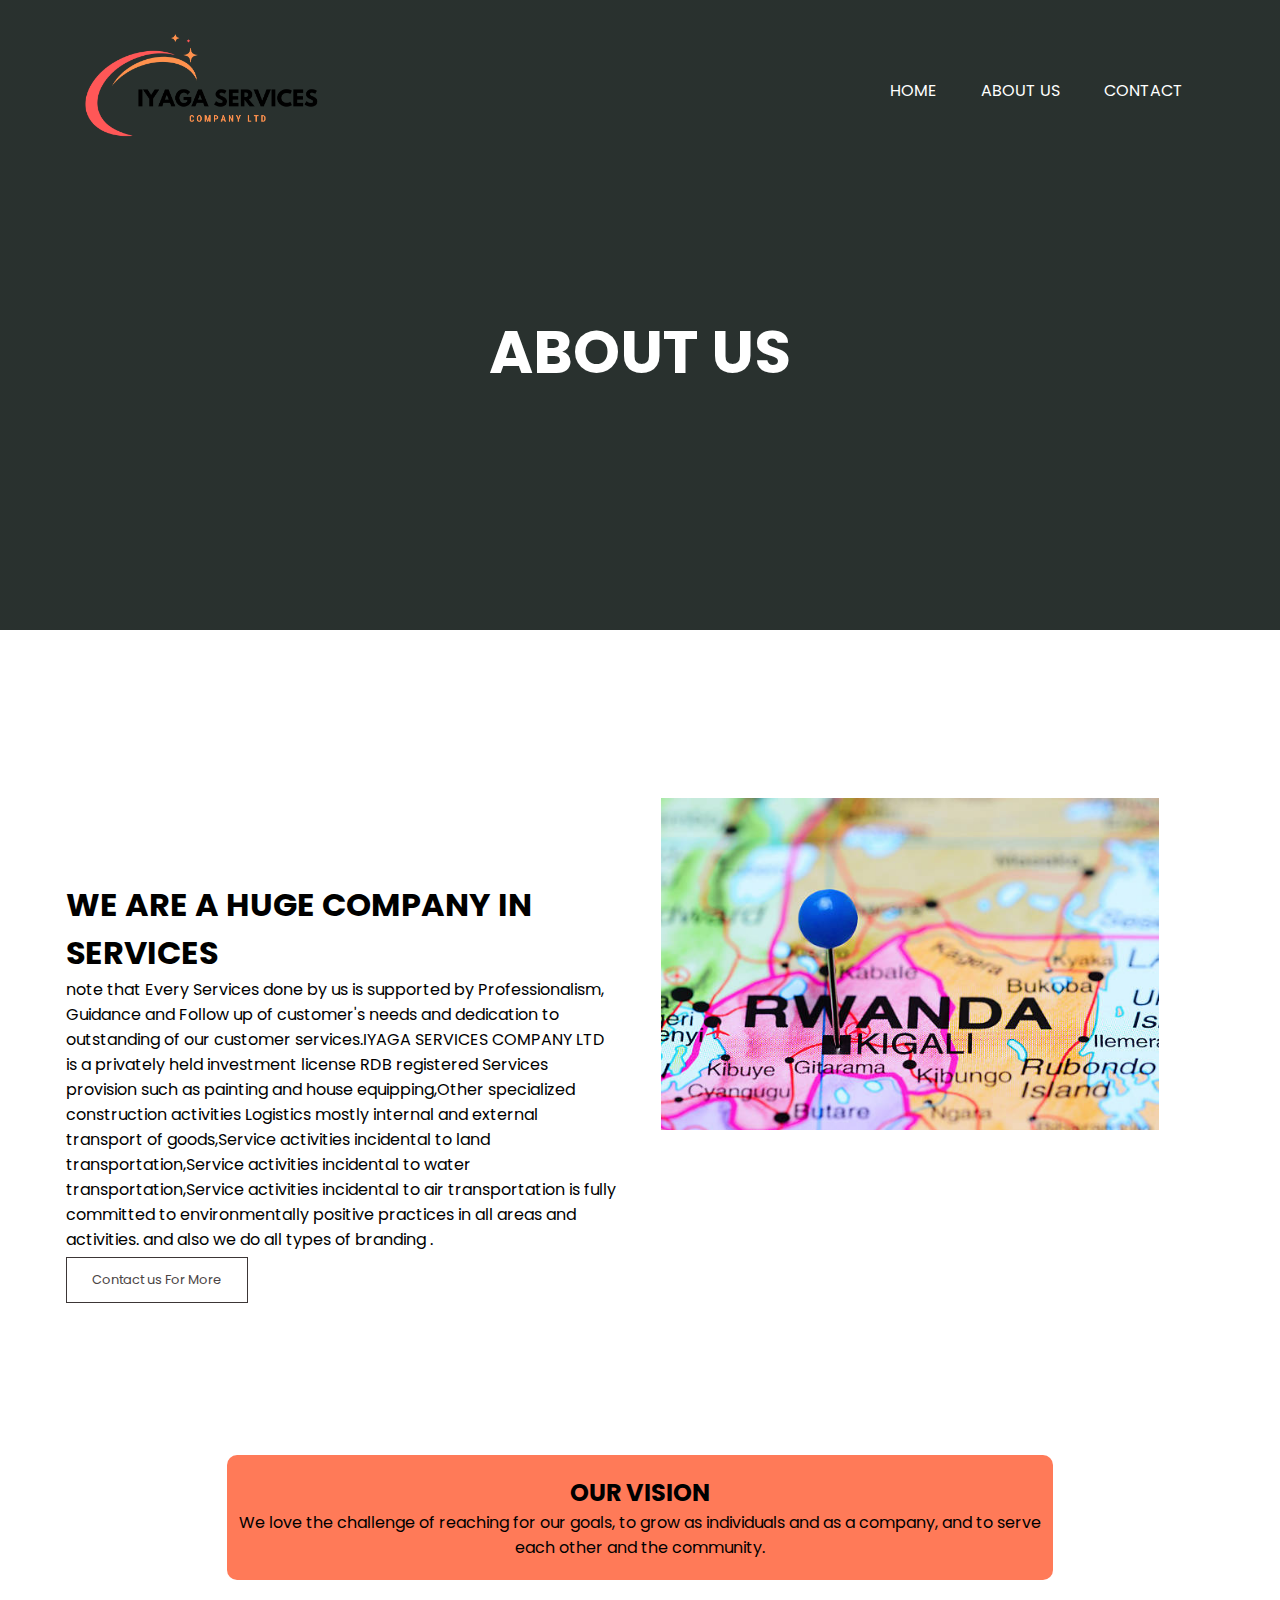
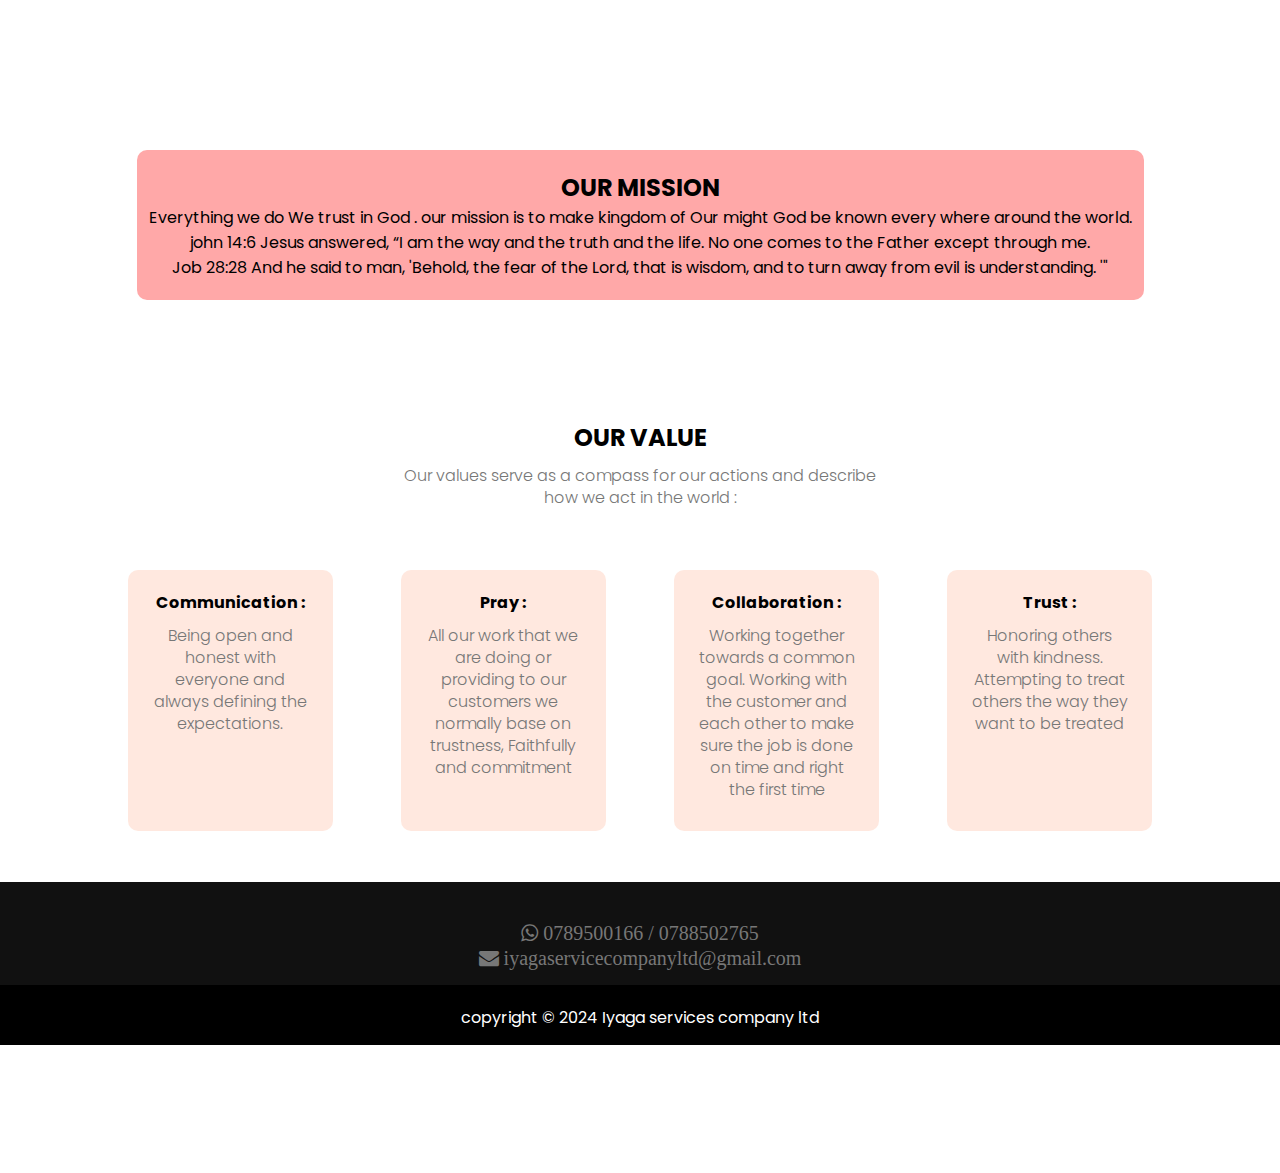
<file: about us.html>
<!DOCTYPE html>
<html>
<head>
	<meta charset="utf-8">
	<meta name="viewport" content="width=device-width, initial-scale=1.0">
	<title>iyaga services co.ltd</title>
	<link rel="stylesheet" href="https://cdnjs.cloudflare.com/ajax/libs/font-awesome/5.15.1/css/all.min.css" integrity="sha512-+4zCK9k+qNFUR5X+cKL9EIR+ZOhtIloNl9GIKS57V1MyNsYpYcUrUeQc9vNfzsWfV28IaLL3i96P9sdNyeRssA==" crossorigin="anonymous" referrerpolicy="no-referrer" />

	<link rel="stylesheet"  href="style.css">
	<link href="https://fonts.googleapis.com/css2?family=Poppins:wght@100;200;300;400;600;700;800&display=swap" rel="stylesheet">
	<link rel="stylesheet" href="https://stackpath.bootstrapcdn.com/font-awesome/4.7.0/css/font-awesome.min.css">

</head>
<body>
    <section class="sub-header">
	<nav>
		<a href="Index.html"><img src="images/logo.png"></a>	
		<div class="nav-links" id="navlinks">
			<i class="fa fa-times" onclick="hidemenu()"></i>
			<ul>
				<li class="active"><a href="Index.html">HOME</a></li>
				</li>
				<li><a href="about us.html">ABOUT US</a></li>
				<li><a href="Contact.html">CONTACT</a></li>
			</ul>
		</div>
		<i class="fa fa-bars" onclick="showmenu()"></i>
		</nav>
		<div class="text-box">
		<h2>ABOUT US
		</h2>
	</div></section>

<!---------about us content------------>
<section class="about-us">
<div class="row">
<div class="about-col">
<h1>WE ARE A HUGE COMPANY IN SERVICES </h1>
<p>note that Every Services done by us is supported by Professionalism, Guidance and Follow up of customer's needs and dedication to outstanding of our customer services.IYAGA SERVICES COMPANY LTD is a privately held investment license RDB registered Services provision such as painting and house equipping,Other specialized construction activities  Logistics mostly internal and external transport of goods,Service activities incidental to land transportation,Service activities incidental to water transportation,Service activities incidental to air transportation is fully committed to environmentally positive practices in all areas and activities. and also we do all types of branding .</p>
<a href="Contact.html"  class="examine-btn red-btn">Contact us For More</a>	
</div>	
<div class="about-col">
<img src="images/map.jpg" alt="">
</div>

</div>	

</section>

	<!--------------------------our vision------------------>
	
	<section class="our-mission">
		<div class="rowm">
		<div class="our-vision-colm">	
		<h2>OUR VISION</h2>
		<P>We love the challenge of reaching for our goals, to grow as individuals and as a company, and to serve <br>each other and the community.
		</P>
		</div></div>
		<section>

	<!--------------------------our mission------------------>
	
<section class="our-mission">
	<div class="rowm">
	<div class="our-mission-colm">	
	<h2>OUR MISSION</h2>
	<P>Everything we do We trust in God . our mission is to make kingdom of Our might God be known every where around the world.<br> john 14:6 Jesus answered, “I am the way and the truth and the life. No one comes to the Father except through me.<br>
	Job 28:28 And he said to man, 'Behold, the fear of the Lord, that is wisdom, and to turn away from evil is understanding. '"	
	</P>
	</div></div>
	<section>
	<!------------- our value ---------------->

<section class="services">
	<h2>OUR VALUE<br></h2>
	<p>Our values serve as a compass for our actions and describe<br> how we act in the world :</p>
	<div class="rowb">
     <div class="services-colb">
		<h4>Communication :</h4>
		<p>Being open and honest with everyone and always defining the expectations.</p>
	 </div>
	 <div class="services-colb">
		<h4>Pray :</h4>
		<p>All our  work that we are doing or providing to our customers we normally base on trustness, Faithfully and commitment </p>
	</div>
	<div class="services-colb">
		<h4>Collaboration :</h4>
		<p>Working together towards a common goal. Working with the customer and each other to make sure the job is done on time and right the first time</p>
	</div>
	<div class="services-colb">
		<h4>Trust :</h4>
		<p>Honoring others with kindness. Attempting to treat others the way they want to be treated</p>
		</div>
	</div>	
	</section>
	

<!------------- footer ---------------->
<footer>
<ul class="social">
<li><i class="fa fa-whatsapp"> 0789500166 / 0788502765</i></li>
<li><i class="fa fa-envelope"> iyagaservicecompanyltd@gmail.com</i></li>	
</ul>
</div>
<div class="footer-bottom">
<p>copyright &copy; 2024 Iyaga services company ltd </p>	
</div>
</footer>
	<!------------- java script for toggle ---------------->

    <script>
	var navlinks = document.getElementById("navlinks")
	function showmenu(){
		navlinks.style.right="0";
	}
	function hidemenu(){
		navlinks.style.right="-200px";
	}
	 </script>

</body>
</html>
</file>
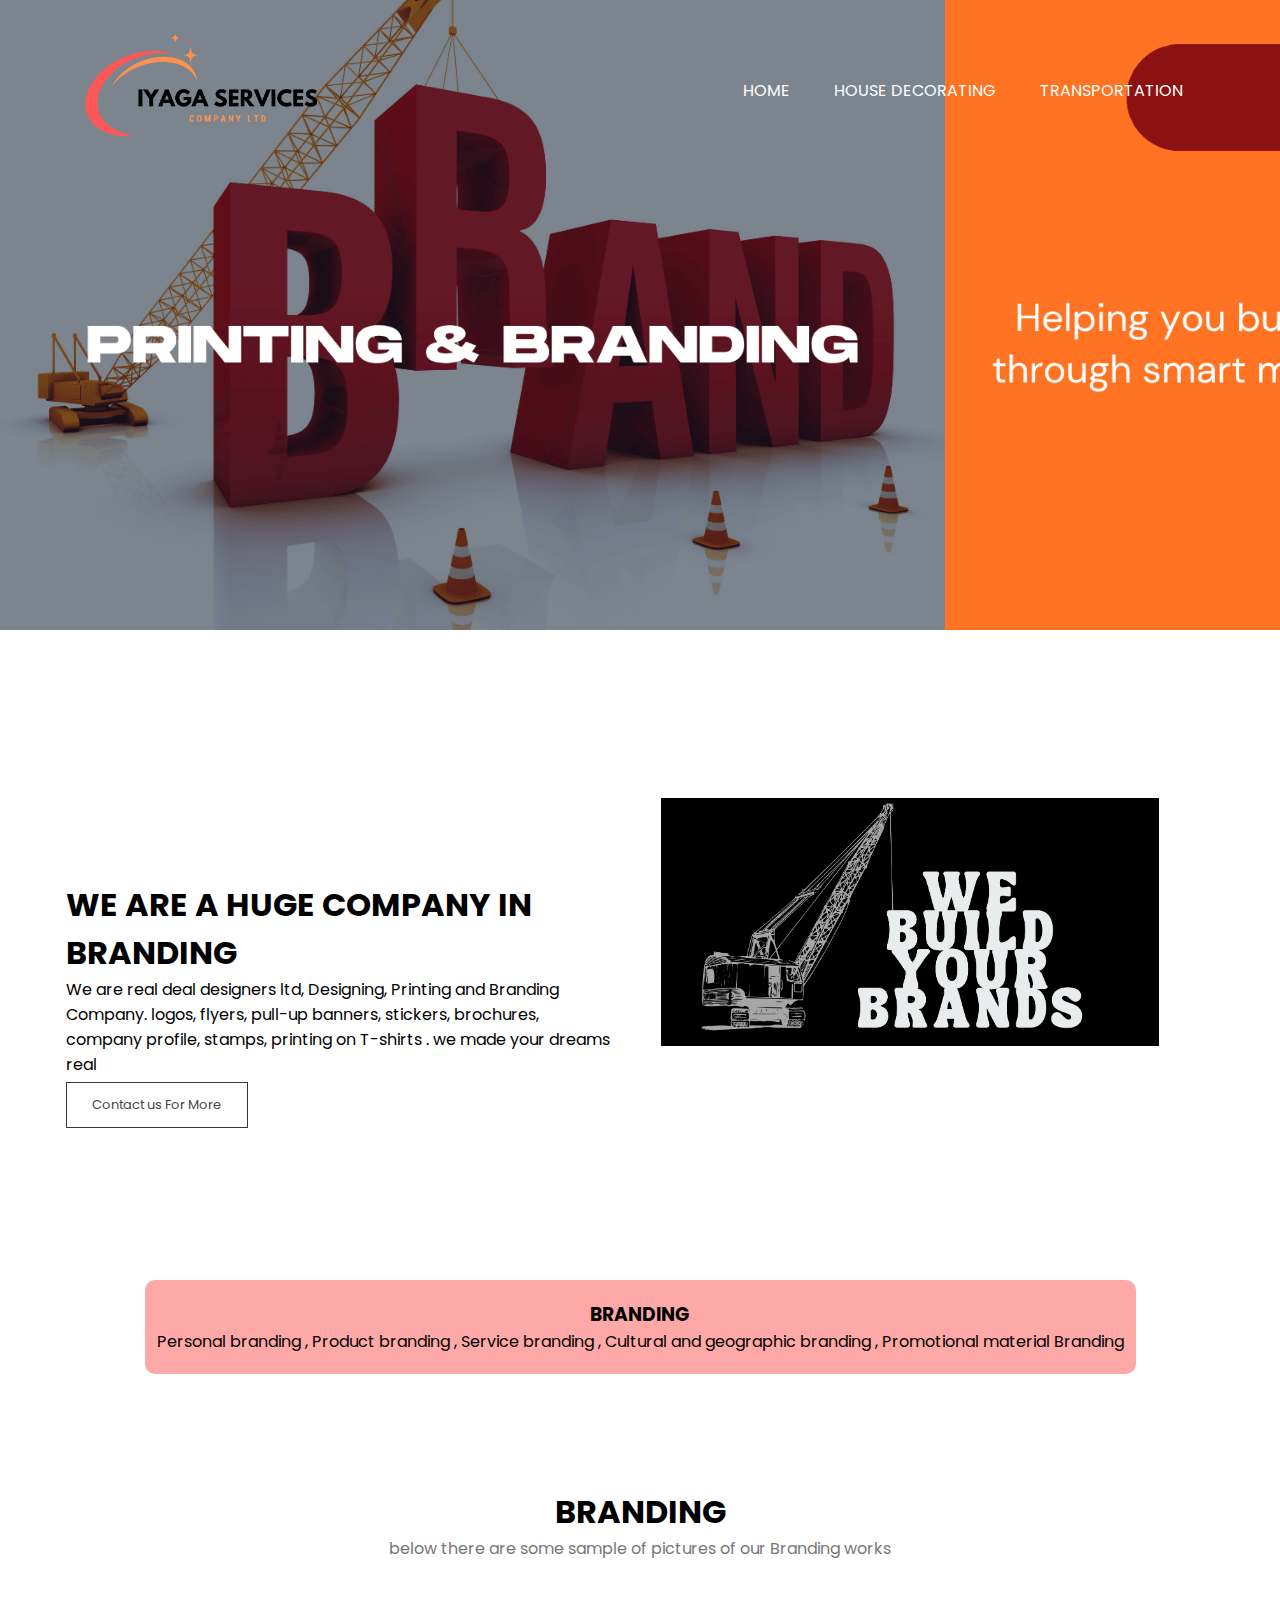
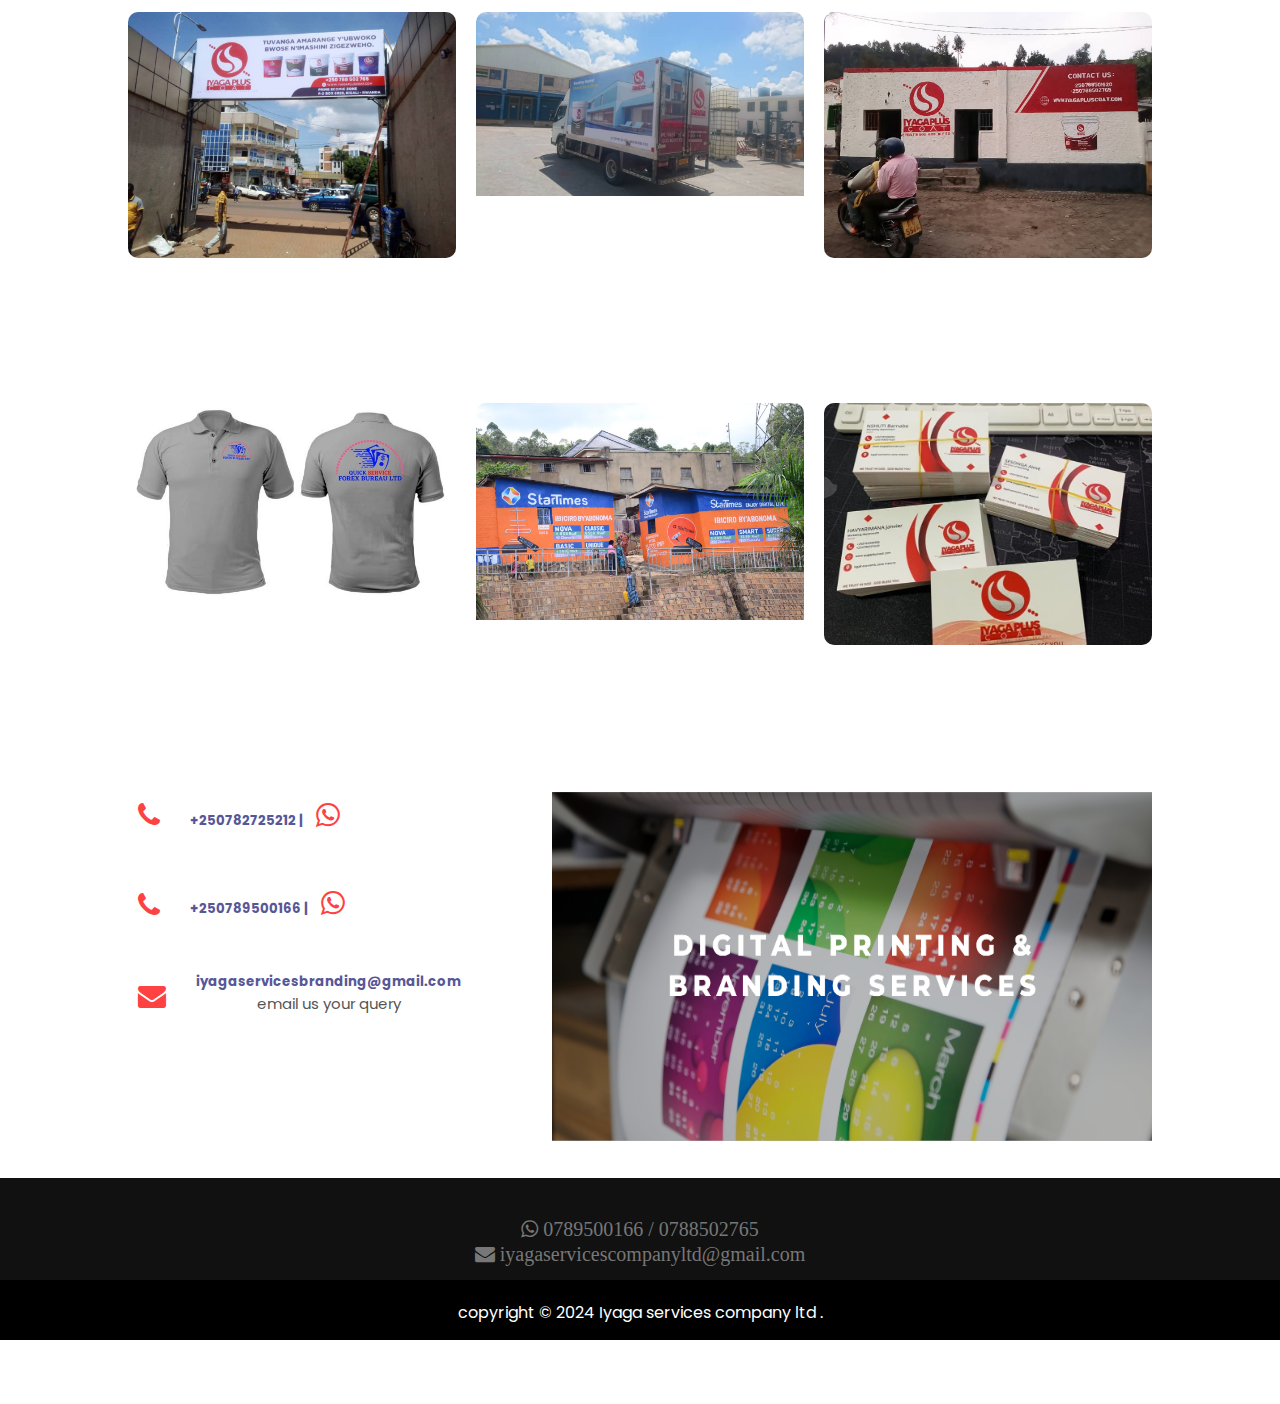
<file: branding.html>
<!DOCTYPE html>
<html>
<head>
	<meta charset="utf-8">
	<meta name="viewport" content="width=device-width, initial-scale=1.0">
	<title>iyaga services co.ltd</title>
	<link rel="stylesheet"  href="style.css">
	<link href="https://fonts.googleapis.com/css2?family=Poppins:wght@100;200;300;400;600;700;800&display=swap" rel="stylesheet">
	<link rel="stylesheet" href="https://stackpath.bootstrapcdn.com/font-awesome/4.7.0/css/font-awesome.min.css">
</head>
<body>
    <section class="sub-headerB">
	<nav>
		<a href="Index.html"><img src="images/logo.png"></a>	
		<div class="nav-links" id="navlinks">
		<i class="fa fa-times" onclick="hidemenu()"></i>
			<ul>
				<li><a href="Index.html">HOME</a></li>
					</li>
					<li><a href="house painting.html">HOUSE DECORATING</a></li>
					<li><a href="transportation.html">TRANSPORTATION</a></li>	
				</ul>
			</div>
			<i class="fa fa-bars" onclick="showmenu()"></i>
			</nav>
	<div class="text-box">
    <h2></h2>
</div></section>

<!---------about us content------------>
<section class="about-us">
<div class="row">
<div class="about-col">
<h1>WE ARE  A HUGE COMPANY IN BRANDING </h1>
<p>We are real deal designers ltd, Designing, Printing and Branding Company. logos, flyers, pull-up banners, stickers, brochures, company profile, stamps, printing on T-shirts . we made your dreams real </p>
<a href="Contact.html"  class="examine-btn red-btn">Contact us For More</a>	
</div>	
<div class="about-col">
<img src="images/WE BUILD.png">
</div>

</div>	

</section>

	<!--------------------------our mission------------------>
	
<section class="our-mission">
	<div class="rowm">
	<div class="our-mission-colm">	
		<h3>BRANDING</h3>
		<p>Personal branding , Product branding , Service branding , Cultural and geographic branding , Promotional material Branding	
		</p>
	</div></div>
	<section>
	<!------------- our value ---------------->

	<section class="examples">
		<h1>BRANDING</h1>
		<p>below there are some sample of pictures of our Branding works</p>	
		<div class="row">
		<div class="examples-col">
		<img src="images/branding2.jpg">
		<div class="layer">
		<h3>POSTERS,STICKERS,BANNERS...</h3>	
		</div>
		</div>
		<div class="examples-col">
		<img src="images/branding3.jpg">
		<div class="layer">
		<h3>VEHICLES BRANDING</h3>	
		</div>
		</div>
		<div class="examples-col">
		<img src="images/branding4.jpg">
		<div class="layer">
		<h3>SIGMA WALL BRANDING</h3>	
		</div>
		</div>
		</div>
		</section>
		<section class="examples">	
			<div class="row">
			<div class="examples-col">
			<img src="images/greyt.jpg">
			<div class="layer">
			<h3>CLOTHES BRANDING</h3>	
			</div>
			</div>
			<div class="examples-col">
			<img src="images/startime.jpg">
			<div class="layer">
			<h3>WALL BRANDING</h3>	
			</div>
			</div>
			<div class="examples-col">
			<img src="images/BCARD.jpg">
			<div class="layer">
			<h3>PROMOTIONAL MATERIALS</h3>	
			</div>
			</div>	
		</div>
		 </div>
		</section>
			<section class="contact-us">
				<div class="row">
					<div class="contact-col">
						<div>
						<i class="fa fa-phone"></i>
						<span>
						<h5>+250782725212 | <span><i class="fa fa-whatsapp"></i></span></h5>
					</span>
					</div>
					<div>
						<i class="fa fa-phone"></i>
						<span>
							<h5>+250789500166 | <span><i class="fa fa-whatsapp"></i></span></h5>
							<p></p>
						</span>
					 </div>
					 <div>
						<i class="fa fa-envelope"></i>
						<span>
							<h5>iyagaservicesbranding@gmail.com</h5>
							<p>email us your query</p>
						</span>
					 </div>
					 </div>
				<div class="contact-col">
					<img src="images/BRANDING.png" alt="">	
					</div>
				</div>
				</section>			

<!------------- footer ---------------->

<footer>
	<ul class="social">
	<li><i class="fa fa-whatsapp"> 0789500166 / 0788502765</i></li>
	<li><i class="fa fa-envelope"> iyagaservicescompanyltd@gmail.com</i></li>	
	</ul>
	</div>
	<div class="footer-bottom">
	<p>copyright &copy; 2024 Iyaga services company ltd .	
	</div>
	</footer>
	<!------------- java script for toggle ---------------->

    <script>
	var navlinks = document.getElementById("navlinks")
	function showmenu(){
		navlinks.style.right="0";
	}
	function hidemenu(){
		navlinks.style.right="-200px";
	}
	 </script>

</body>
</html>
</file>
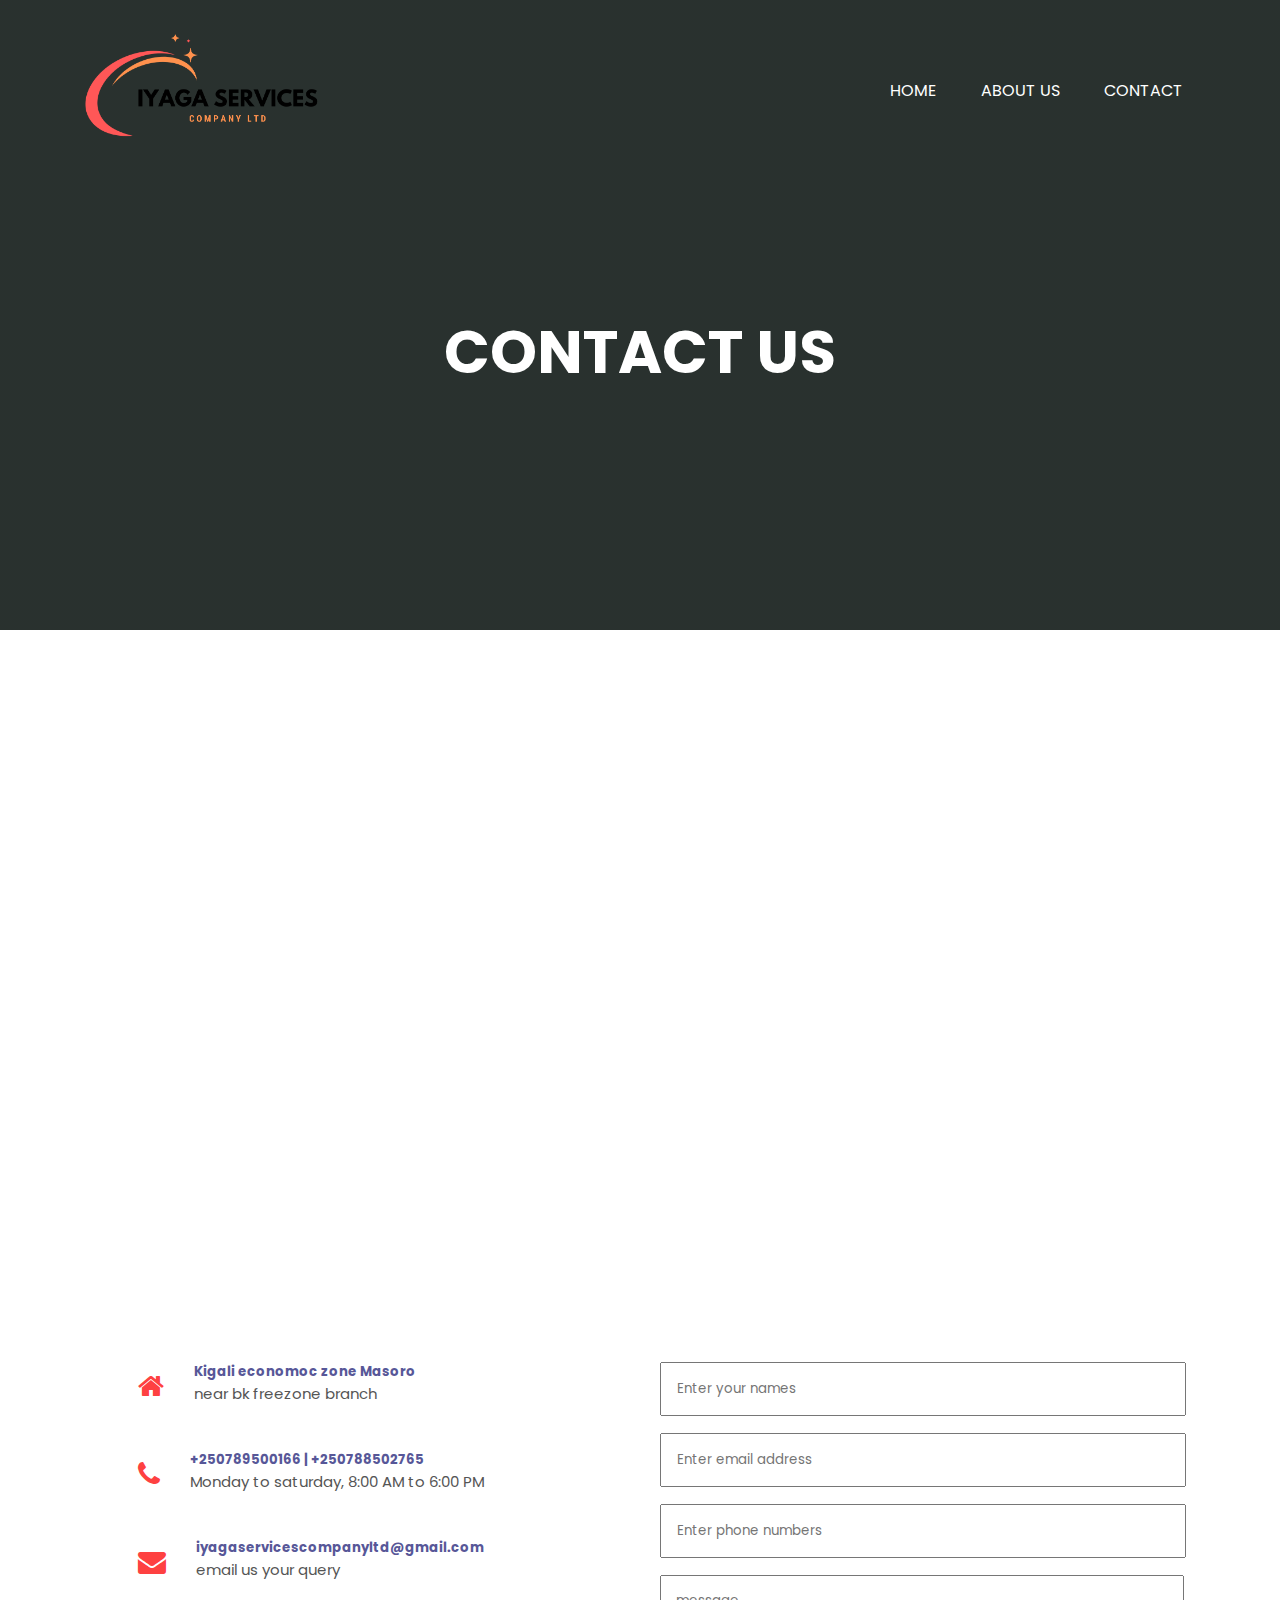
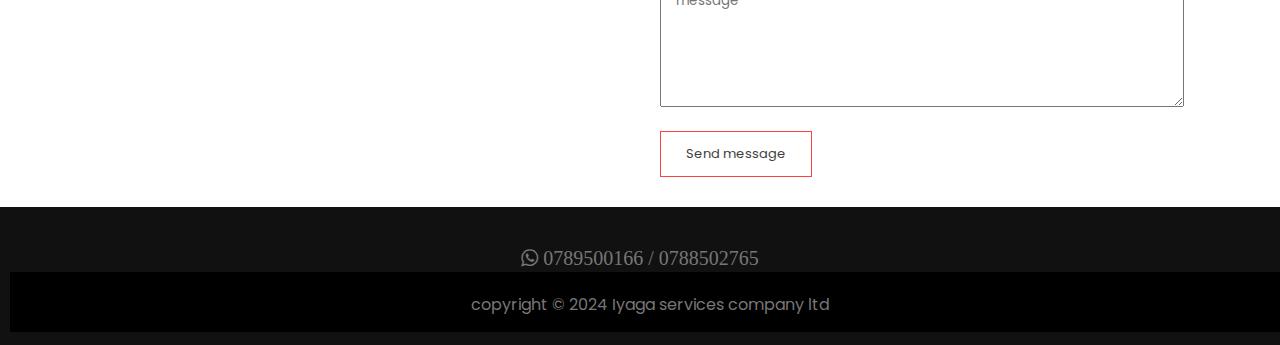
<file: Contact.html>
<!DOCTYPE html>
<html>
<head>
	<meta charset="utf-8">
	<meta name="viewport" content="width=device-width, initial-scale=1.0">
	<title>iyaga services co.ltd</title>
	<link rel="stylesheet" href="https://cdnjs.cloudflare.com/ajax/libs/font-awesome/5.15.1/css/all.min.css" integrity="sha512-+4zCK9k+qNFUR5X+cKL9EIR+ZOhtIloNl9GIKS57V1MyNsYpYcUrUeQc9vNfzsWfV28IaLL3i96P9sdNyeRssA==" crossorigin="anonymous" referrerpolicy="no-referrer" />

	<link rel="stylesheet"  href="style.css">
	<link href="https://fonts.googleapis.com/css2?family=Poppins:wght@100;200;300;400;600;700;800&display=swap" rel="stylesheet">
	<link rel="stylesheet" href="https://stackpath.bootstrapcdn.com/font-awesome/4.7.0/css/font-awesome.min.css"></head>

</head>
<body>
    <section class="sub-header">
		<nav>
			<a href="index.html"><img src="images/logo.png"></a>	
			<div class="nav-links" id="navlinks">
				<i class="fa fa-times" onclick="hidemenu()"></i>
				<ul>
					<li><a href="index.html">HOME</a></li>
					</li>
					<li><a href="about us.html">ABOUT US</a></li>
					<li class="active"><a href="Contact.html">CONTACT</a></li>
				</ul>
			</div>
			<i class="fa fa-bars" onclick="showmenu()"></i>
		</nav>
		<div class="text-box">
		<h2>CONTACT US </h2>
	</div></section>
    <section class="location">
		<iframe src="https://www.google.com/maps/embed?pb=!1m18!1m12!1m3!1d3987.5049993451585!2d30.15695897496711!3d-1.9511919980311154!2m3!1f0!2f0!3f0!3m2!1i1024!2i768!4f13.1!3m3!1m2!1s0x80b09c0223ab09b1%3A0x524b9bd41dad6cdb!2sIyaga%20services%20company%20ltd!5e0!3m2!1sen!2srw!4v1718779221813!5m2!1sen!2srw" width="600" height="450" style="border:0;" allowfullscreen="" loading="lazy" referrerpolicy="no-referrer-when-downgrade"></iframe>
	</section>
	<section class="contact-us">
     <div class="row">
		<div class="contact-col">
		<div>
		<i class="fa fa-home"></i>
		<span>
			<h5>Kigali economoc zone Masoro</h5>
			<p>near bk freezone branch</p>
		</span>
	 </div>
	 <div>
		<i class="fa fa-phone"></i>
		<span>
			<h5>+250789500166 | +250788502765</h5>
			<p>Monday to saturday, 8:00 AM to 6:00 PM</p>
		</span>
	 </div>
	 <div>
		<i class="fa fa-envelope"></i>
		<span>
			<h5>iyagaservicescompanyltd@gmail.com</h5>
			<p>email us your query</p>
		</span>
	 </div>
     </div>
	 <div class="contact-col">
	 <form action="Form.php" method="post">
		<input type="text"  name="name" placeholder="Enter your names" required>
		<input type="text"  name="email" placeholder="Enter email address" required>
		<input type="text"  name="phone" placeholder="Enter phone numbers" required>
		<textarea rows="5"  name="message" placeholder="message" required></textarea>
		<button type="submit" class="submit-btn">Send message</button>
	 </form>	
	 </div>
	 </div>
	</section>
<!------------- footer ---------------->
<footer>
<ul class="social">
<li><i class="fa fa-whatsapp"> 0789500166 / 0788502765</i></li>
<div class="footer-bottom">
<p>copyright &copy; 2024 Iyaga services company ltd </p>	
</div>
</footer>
	<!------------- java script for toggle ---------------->

    <script>
	var navlinks = document.getElementById("navlinks")
	function showmenu(){
		navlinks.style.right="0";
	}
	function hidemenu(){
		navlinks.style.right="-200px";
	}
	 </script>

</body>
</html>
</file>
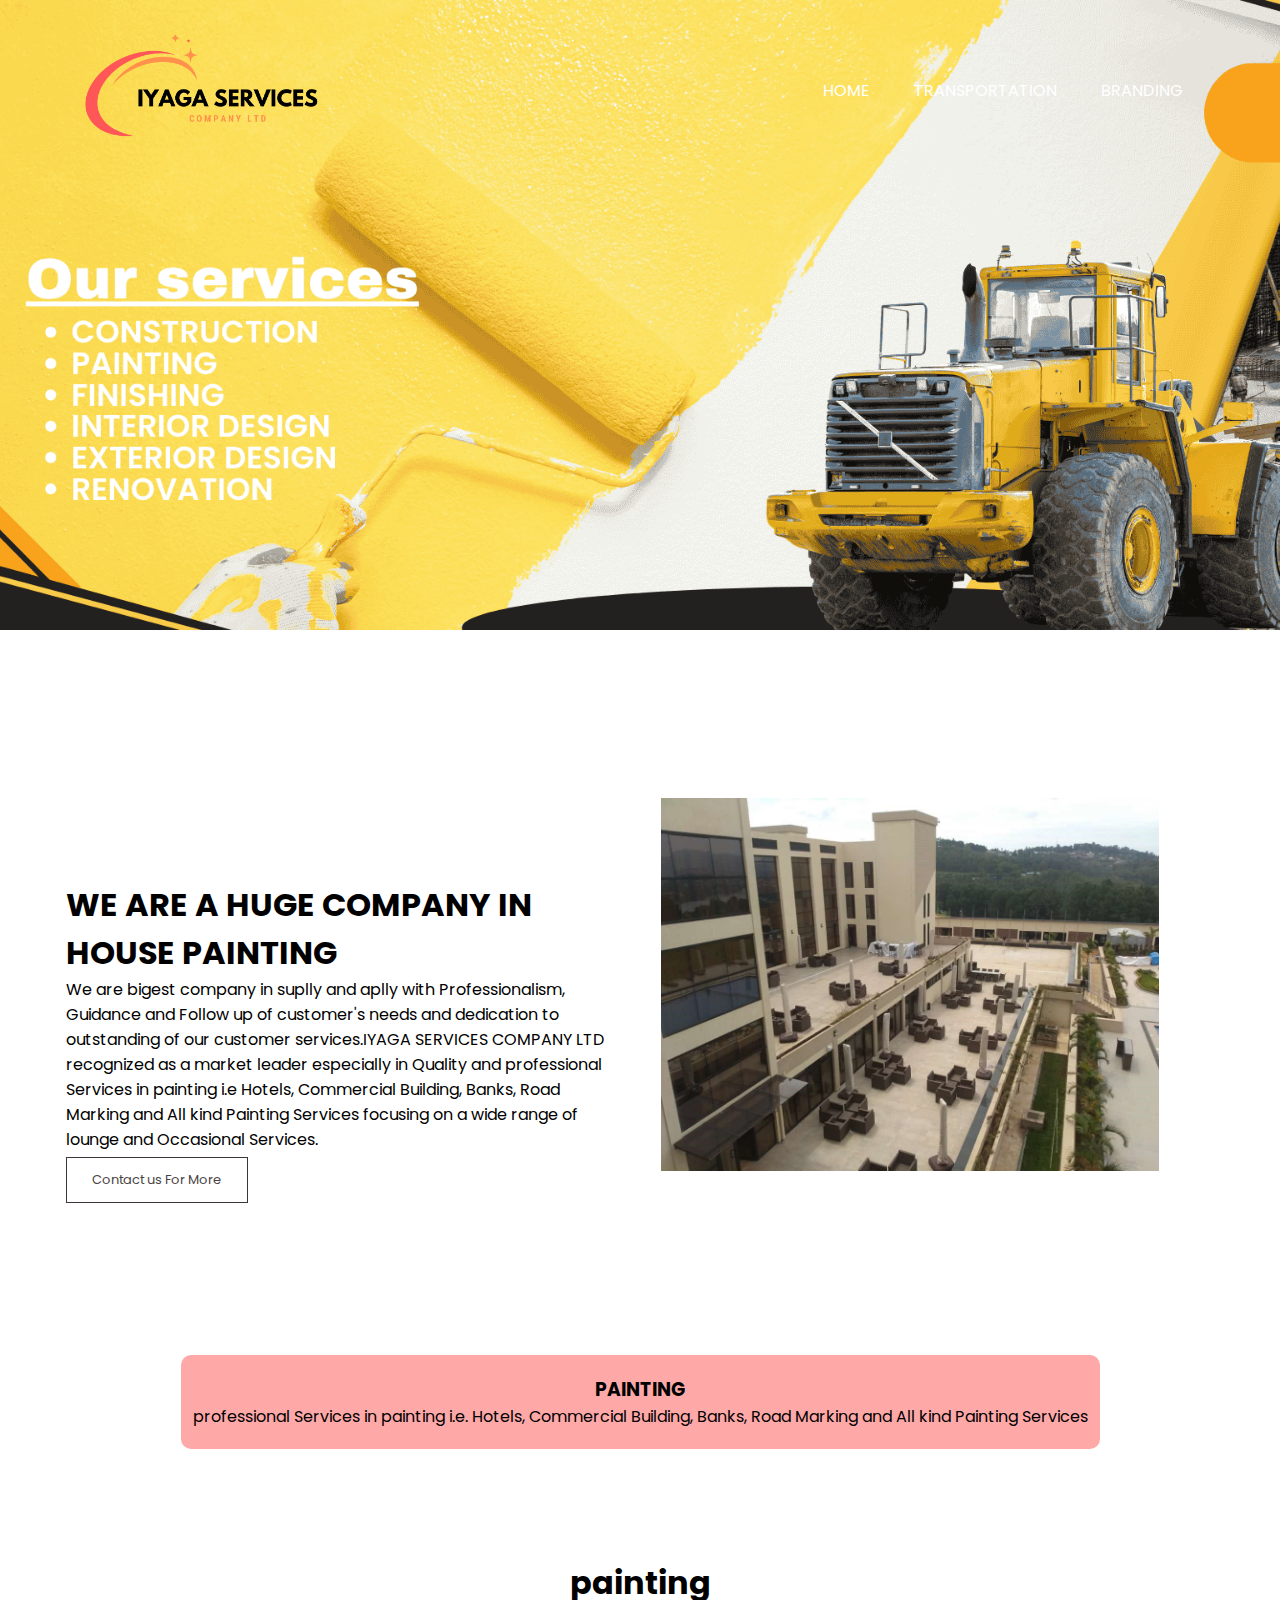
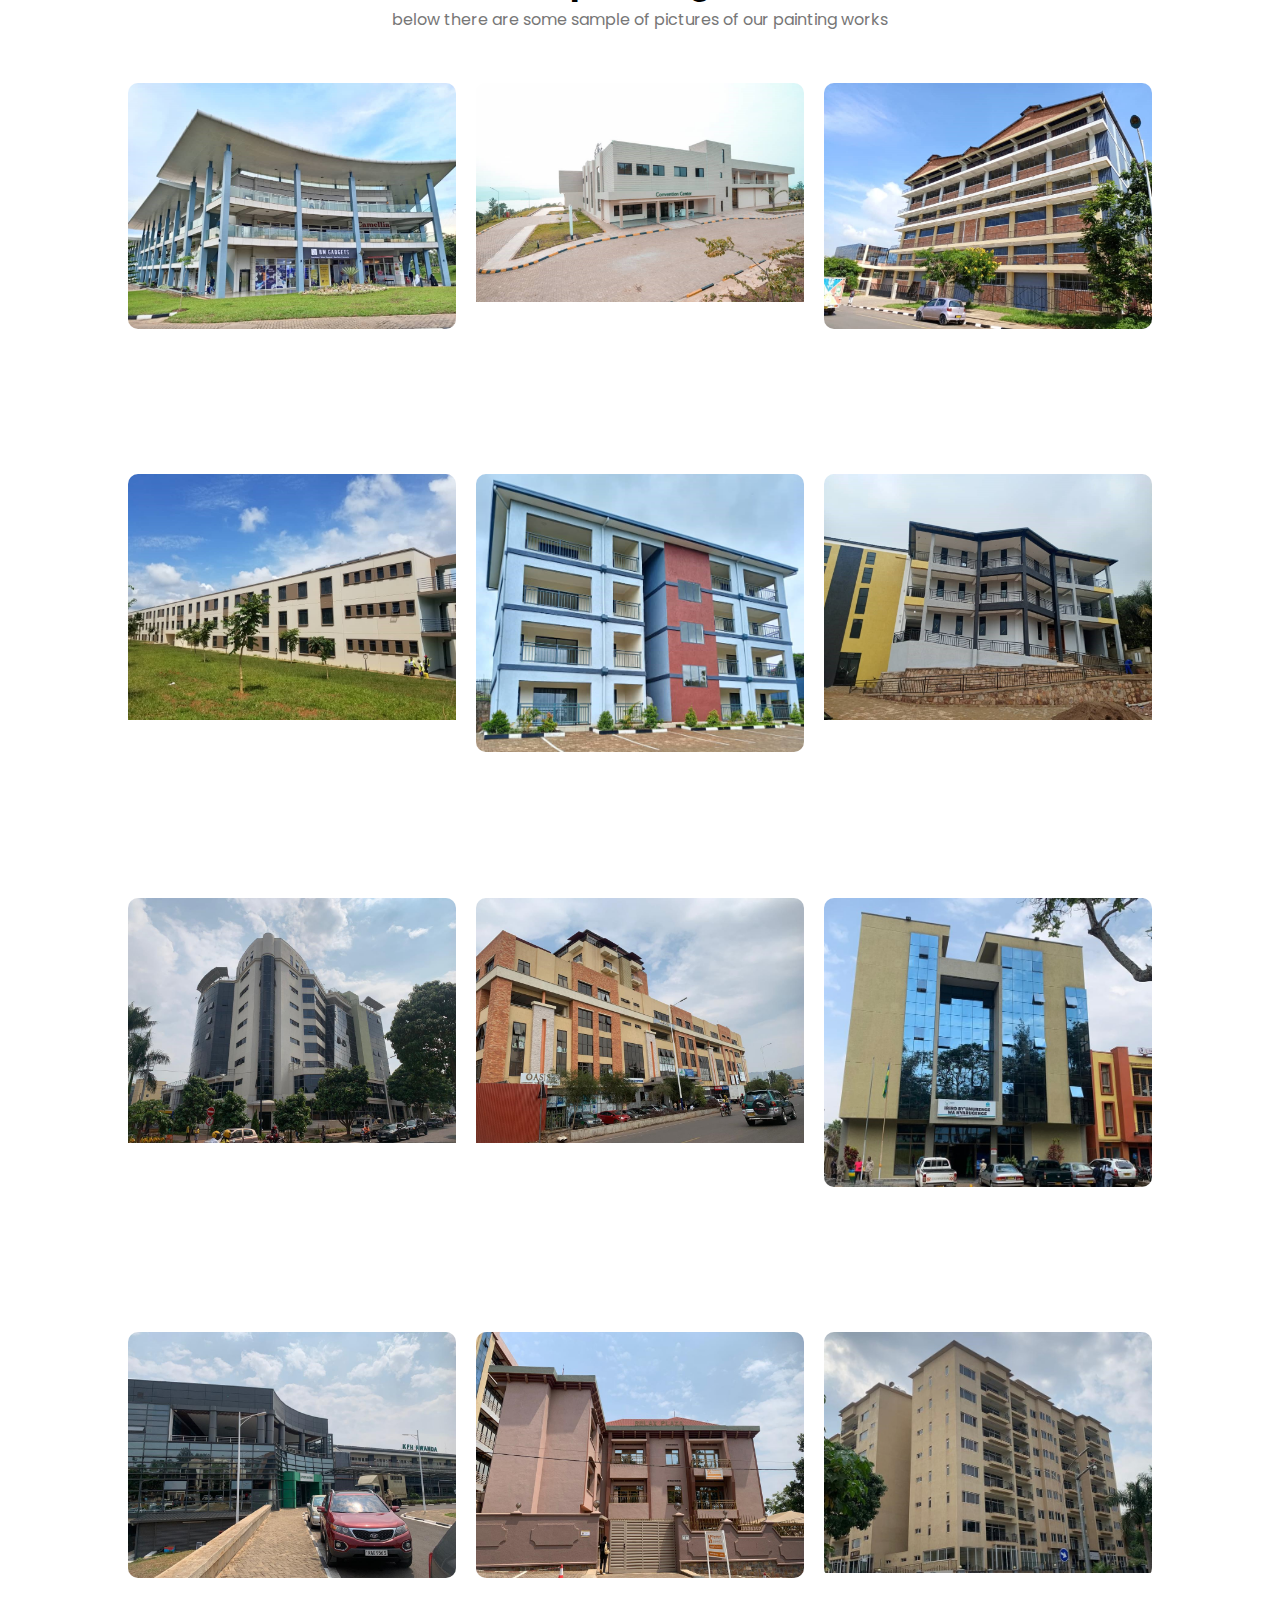
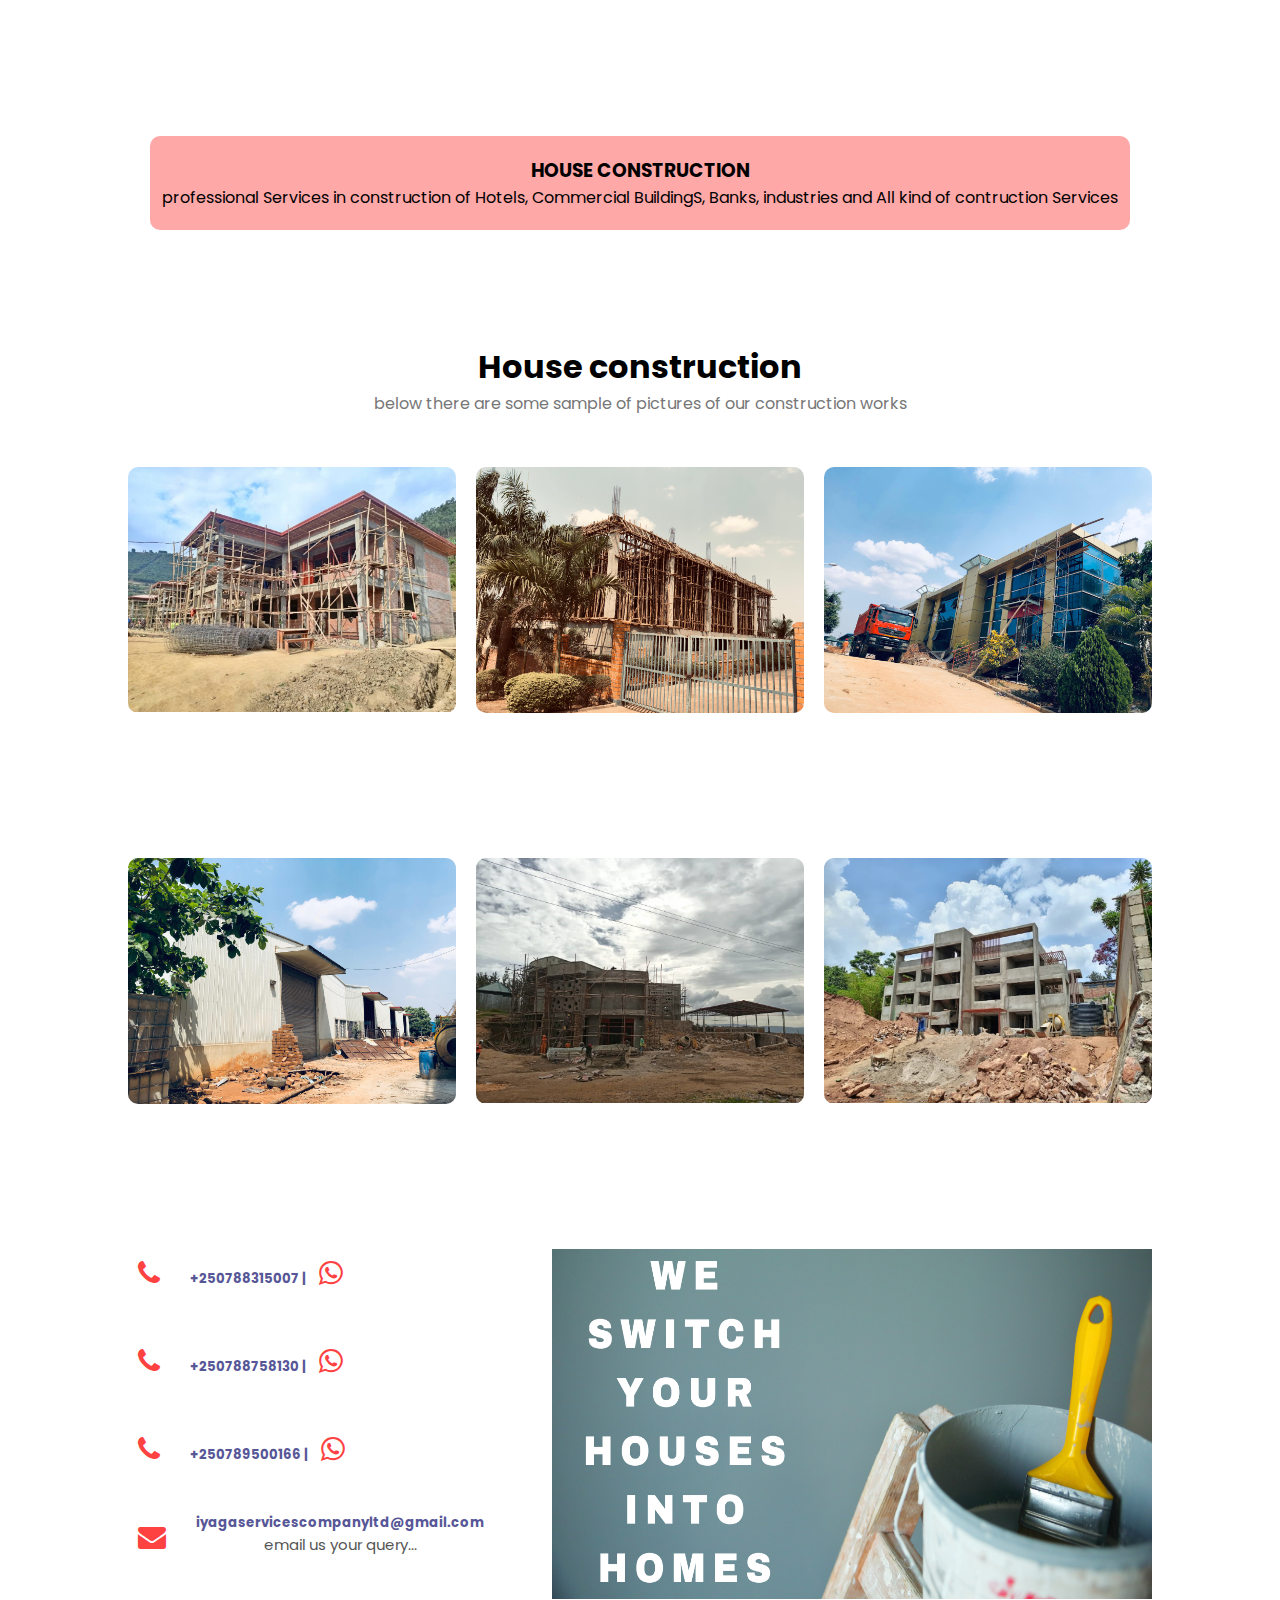
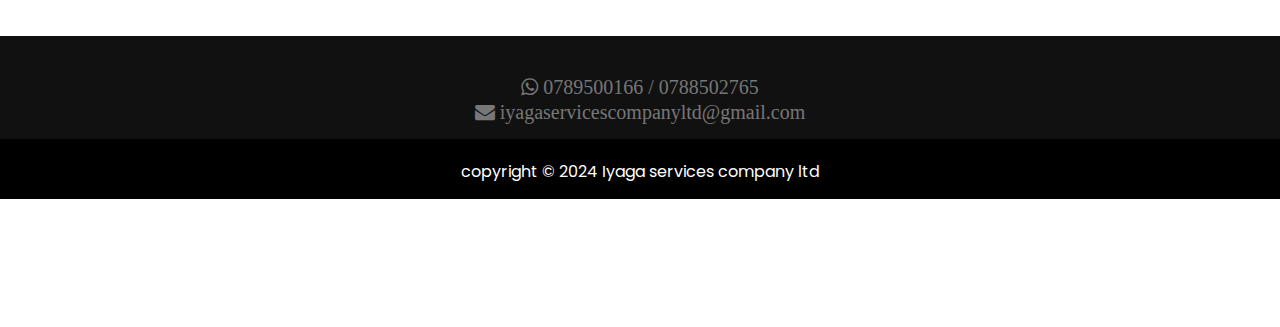
<file: house painting.html>
<!DOCTYPE html>
<html>
<head>
	<meta charset="utf-8">
	<meta name="viewport" content="width=device-width, initial-scale=1.0">
	<link rel="stylesheet" href="https://cdnjs.cloudflare.com/ajax/libs/font-awesome/5.15.1/css/all.min.css" integrity="sha512-+4zCK9k+qNFUR5X+cKL9EIR+ZOhtIloNl9GIKS57V1MyNsYpYcUrUeQc9vNfzsWfV28IaLL3i96P9sdNyeRssA==" crossorigin="anonymous" referrerpolicy="no-referrer" />
	
	<title>iyaga services co.ltd</title>
	<link rel="stylesheet"  href="style.css">
	<link href="https://fonts.googleapis.com/css2?family=Poppins:wght@100;200;300;400;600;700;800&display=swap" rel="stylesheet">
	<link rel="stylesheet" href="https://stackpath.bootstrapcdn.com/font-awesome/4.7.0/css/font-awesome.min.css">
</head>
<body>
    <section class="sub-headerP">
	<nav>
		<a href="index.html"><img src="images/logo.png"></a>	
		<div class="nav-links" id="navlinks">
			<i class="fa fa-times" onclick="hidemenu()"></i>
			<ul>
				<li><a href="index.html">HOME</a></li>
					</li>
					<li><a href="transportation.html">TRANSPORTATION</a></li>
					<li><a href="branding.html">BRANDING</a></li>
			</div>
			<i class="fa fa-bars" onclick="showmenu()"></i>
			</nav>
	<div class="text-box">
    <h2></h2>
</div></section>

<!---------about us content------------>
<section class="about-us">
<div class="row">
<div class="about-col">
<h1>WE ARE A HUGE COMPANY IN HOUSE PAINTING </h1>
<p>We are bigest company in suplly and aplly with  Professionalism, Guidance and Follow up of customer's needs and dedication to outstanding of our customer services.IYAGA SERVICES COMPANY LTD recognized as a market leader especially in Quality and professional Services in painting  i.e Hotels, Commercial Building, Banks, Road Marking and All kind Painting Services focusing on a wide range of lounge and Occasional Services. </p>
<a href="Contact.html"  class="examine-btn red-btn">Contact us For More</a>	
</div>	
<div class="about-col">
<img src="images/KIVUB.jpg" alt="">	
</div>

</div>	

</section>

	<!--------------------------our mission------------------>
	
<section class="our-mission">
	<div class="rowm">
	<div class="our-mission-colm">	
		<h3>PAINTING</h3>
		<p>professional Services in painting i.e. Hotels, Commercial Building, Banks, Road Marking and All kind Painting Services 
		</p>
	</div></div>
	<section>
	<!------------- our value ---------------->

	<section class="examples">
		<h1>painting</h1>
		<p>below there are some sample of pictures of our painting works</p>	
		<div class="row">
		<div class="examples-col">
		<img src="images/kabc.jpg">
		<div class="layer">
		<h3>KABC</h3>	
		</div>
		</div>
		<div class="examples-col">
		<img src="images/kivu.jpg">
		<div class="layer">
		<h3>KIVU MARINA BAY HOTEL</h3>	
		</div>
		</div>
		<div class="examples-col">
		<img src="images/roba.jpg">
		<div class="layer">
		<h3>ROBA GENERAL MARCHANTS</h3>	
		</div>
		</div>	
		</div>
		 </div>
		</section>
    
		<section class="examples">	
			<div class="row">
			<div class="examples-col">
			<img src="images/ntare.jpg">
			<div class="layer">
			<h3>NTARE SCHOOL OF EXCELLENT</h3>	
			</div>
			</div>
			<div class="examples-col">
			<img src="images/afri.png">
			<div class="layer">
			<h3>LONSA EVERITE /HORIZON</h3>	
			</div>
			</div>
			<div class="examples-col">
			<img src="images/nyabug.jpg">
			<div class="layer">
			<h3>NYABUGINGO WORSHIP CENTER</h3>	
			</div>
			</div>	
			</div>
			 </div>
			</section>
			<section class="examples">	
				<div class="row">
				<div class="examples-col">
				<img src="images/new 1.jpg">
				<div class="layer">
				<h3>COGEBANK BUILDING</h3>	
				</div>
				</div>
				<div class="examples-col">
				<img src="images/new 2.jpg"> 
				<div class="layer">
				<h3>MIKE PLAZA</h3>	
				</div>
				</div>
				<div class="examples-col">
				<img src="images/new 3.jpg">
				<div class="layer">
				<h3>NYARUGENGE SECTOR</h3>	
				</div>
				</div>	
				</div>
				 </div>
				</section>
				<section class="examples">	
					<div class="row">
					<div class="examples-col">
					<img src="images/new 4.jpg">
					<div class="layer">
					<h3>KING FAISAL HOSPITAL</h3>	
					</div>
					</div>
					<div class="examples-col">
					<img src="images/new 5.jpg">
					<div class="layer">
					<h3>RELAX PLAZA</h3>	
					</div>
					</div>
					<div class="examples-col">
					<img src="images/new 6.jpg">
					<div class="layer">
					<h3>EXECUTIVE SUITE</h3>	
					</div>
					</div>	
					</div>
					 </div>
					</section>							
			<section class="our-mission">
				<div class="rowm">
				<div class="our-mission-colm">	
					<h3>HOUSE CONSTRUCTION</h3>
					<p>professional Services in construction of Hotels, Commercial BuildingS, Banks, industries and All kind of contruction Services 
					</p>
				</div></div>
				<section></section>
			<section class="examples">
				<h1>House construction</h1>
				<p>below there are some sample of pictures of our construction works</p>	
				<div class="row">
				<div class="examples-col">
				<img src="images/CONS 3.jpg">
				<div class="layer">
				<h3></h3>	
				</div>
				</div>
				<div class="examples-col">
				<img src="images/CONS 9.jpg">
				<div class="layer">
				<h3></h3>	
				</div>
				</div>
				<div class="examples-col">
				<img src="images/CONS 5.jpg">
				<div class="layer">
				<h3></h3>	
				</div>
				</div>	
				</div>
				 </div>
				</section>
			
				<section class="examples">	
					<div class="row">
					<div class="examples-col">
					<img src="images/CONS 6.jpg">
					<div class="layer">
					<h3></h3>	
					</div>
					</div>
					<div class="examples-col">
					<img src="images/CONS 4.jpg">
					<div class="layer">
					<h3></h3>	
					</div>
					</div>
					<div class="examples-col">
					<img src="images/CONS 1.jpg">
					<div class="layer">
					<h3></h3>	
					</div>
					</div>	
					</div>
					 </div>
					</section>			
			<section class="contact-us">
				<div class="row">
					<div class="contact-col">
						<div>
						<i class="fa fa-phone"></i>
						<span>
						<h5>+250788315007 | <i class="fa fa-whatsapp"></i></h5>
					</span>
					</div>
					<div>
						<i class="fa fa-phone"></i>
						<span>
							<h5>+250788758130 | <i class="fa fa-whatsapp"></i></h5>
						</span>
					 </div>
					 <div>
						<i class="fa fa-phone"></i>
						<span>
							<h5>+250789500166 | <i class="fa fa-whatsapp"></i></h5>
						</span>
					 </div> 
					 <div>
						<i class="fa fa-envelope"></i>
						<span>
							<h5>iyagaservicescompanyltd@gmail.com</h5>
							<p>email us your query...</p>
						</span>
					 </div>
					 </div>
				<div class="contact-col">
					<img src="images/painting.png" alt="">	
					</div>
				</div>
				</section>				

<!------------- footer ---------------->

<footer>
	<ul class="social">
	<li><i class="fa fa-whatsapp"> 0789500166 / 0788502765</i></li>
	<li><i class="fa fa-envelope"> iyagaservicescompanyltd@gmail.com</i></li>	
	</ul>
	</div>
	<div class="footer-bottom">
	<p>copyright &copy; 2024 Iyaga services company ltd </p>	
	</div>
	</footer>

	<!------------- java script for toggle ---------------->

    <script>
	var navlinks = document.getElementById("navlinks")
	function showmenu(){
		navlinks.style.right="0";
	}
	function hidemenu(){
		navlinks.style.right="-200px";
	}
	 </script>

</body>
</html>
</file>
<file: style.css>
*{
	margin: 0;
	padding: 0;
	font-family: "Poppins", sans-serif;
}
.header{
	min-height: 100vh;
	width: 100%;
	background-image: linear-gradient(rgba(0, 0, 0, 0.7),rgba(0, 0, 0, 0.7)),url(Images/../all.jpg);
	background-position: center;
	background-size: cover;
	position: relative;
}
nav{
	display: flex;
	padding: 2% 6%;
	justify-content: space-between;
	align-items: center;
}
nav img{
	width: 250px;
}
.nav-links{
     flex: 1;
	 text-align: right;
}
.nav-links ul li{
	list-style: none;
	display: inline-block;
	padding: 12px 20px;
	position: relative;
}
.nav-links ul li a{
	color: #fff;
	text-decoration: none;
}
.nav-links ul li::after{
    content: '';
	width: 0%;
	height: 2px;
	background: rgba(239, 3, 3, 0.824);
	display:flex;
	margin: auto;
    transition: 1s;
}
.nav-links ul li:hover::after{
	width: 80%;
}
.sub-menu{
	display:none;
}
.nav-links ul li:hover .sub-menu{
	display: block;
	position: absolute;
    background: rgba(239, 3, 3, 0.824);
	margin-top: 15px;
	margin-left: -15px;
	text-align: center;
}

.sub-menu ul li::after{
    content: '';
	width: 0%;
	height: 2px;
	background: rgba(255, 255, 255, 0.824);
	display: block;
	margin: auto;
    transition: 1s;
}
.sub-menu ul li a:hover{
  color: rgb(255, 255, 255);
}

.text-box{
	width: 90%;
	color: #fff;
	position: absolute;
	top: 50%;
	left: 50%;
	transform: translate(-50%,-50%);
	text-align: center;
}
.text-box h1{
	font-size: 80px;
}
.text-box p{
   font-size: 15px;
   margin: 10px 0 40px;
}
.examine-btn{
	display: inline-block;
	text-decoration: none;
	color: #fff;
	border: 1px solid#fff;
	padding: 12px 25px;
	font-size: 13px;
	background: transparent;
	position: relative;
	cursor: pointer;
}
.examine-btn:hover{
	border: 1px rgba(239, 157, 3, 0.822);
	background: rgba(254, 1, 1, 0.822);
	transition: 1.5s;
}
nav .fa{
	display: none;
}
/*-------------- java ----------------*/

@media(max-width:700px){
	.text-box h1{
		font-size: 28px;
	}
	.text-box p{
		font-size: 11px;
	}
	.examine-btn{
		border: 1px solid#fff;
		padding: 10px 20px;
		font-size: 10px;
	}
	.nav-links ul li{
		display: block;
	}
	.nav-links{
		position: fixed;
		background: rgb(255, 0, 0);
		height: 100vh;
		width: 200px;
		top: 0;
		right: -400px;
		text-align: left;
		z-index: 2;
		transition: 1s;
	}
	nav .fa{
		display: block;
		color: #fff;
		margin: 10px;
		font-size: 18px;
        cursor: pointer;
	}
	.nav-links ul{
		padding: 10px;
	}
	.row{
		flex-direction: column;
	}
}
/*------------- SERVICES ----------------*/
.services{
	width: 80%;
	margin: auto;
	text-align: center;
	padding-top: 70px;

h1{
	font-size: 30px;
	font-weight: 600;
}
p{
	color: #777;
	font-size: 15 px;
	font-weight: 300;
	line-height: 22px;
	padding: 10px;
}
}
.row{
	margin-top: 5%;
	display: flex;
	justify-content: space-between;	
}
.services-col{
	flex-basis: 30%;
	background: #fff3f3;
	border-radius: 10px;
	margin-bottom: 5%;
	padding: 20px 12px;
	box-sizing: border-box;
	transition: 0.5s;
}
.services-col a {
	text-decoration: none;
}
.services-col:hover{
	box-shadow: 0 0 20px 0px rgba(0, 0, 0, 0.2);
}

.examples{
	width: 80%;
	margin: auto;
	text-align: center;
	padding-top: 5%;
}
.examples p{
	color: #777;
}
.examples-col{
	flex-basis: 32%;
	border-radius: 10px;
	margin-bottom: 30px;
	position: relative;
	overflow: hidden;
}
.examples-col img{
    width: 100%;
	display: block;
}
.layer{
	background:transparent;
	height: 100%;
	width: 100%;
	position: absolute;
	top: 0;
	left: 0;
	transition: 0.5s;
}
.layer:hover{
	background: rgba(21, 5, 109, 0.829);
}
.layer h3{
	width: 100%;
	font-weight: 500;
	color: #fff;
	font-size: 20px;
	bottom: 0;
	left: 50%;
	transform: translateX(-50%);
	position: absolute;
	opacity: 0;
	transition: 0.5s;
}
.layer:hover h3{
	bottom: 50%;
	opacity: 1;
}


/*------------- BRANDING ----------------*/

.branding{
	width: 80%;
	margin: auto;
	text-align: center;
	padding-top: 5%;
}
.branding p{
	color: #777;
	padding-bottom: 5px;
}
.branding-col{
	flex-basis: 32%;
	border-radius: 10px;
	margin-bottom: 30px;
	position: relative;
	overflow: hidden;
}
.branding-col img{
    width: 100%;
	display: block;
}
.layerb{
	background:transparent;
	height: 100%;
	width: 100%;
	position: absolute;
	top: 0;
	left: 0;
	transition: 0.5s;
}
.layerb:hover{
	background:linear-gradient(rgba(22, 20, 20, 0.7),rgba(27, 23, 23, 0.7));
}
.layerb h3{
	width: 100%;
	font-weight: 500;
	color: #fff;
	font-size: 26px;
	bottom: 0;
	left: 50%;
	transform: translateX(-50%);
	position: absolute;
	opacity: 0;
	transition: 0.5s;
}
.layerb:hover h3{
	bottom: 50%;
	opacity: 1;
}

/*--------------------- transportation ------------------*/

.Transport{
	width: 80%;
	margin: auto;
	text-align: center;
	padding-top: 5%;
}
.Transport p{
	color: #777;
	padding-bottom: 5px;
}
.trans-col{
	flex-basis: 32%;
	border-radius: 10px;
	margin-bottom: 30px;
	position: relative;
	overflow: hidden;
}
.trans-col img{
    width: 100%;
	display: block;
}
.layert{
	background:transparent;
	height: 100%;
	width: 100%;
	position: absolute;
	top: 0;
	left: 0;
	transition: 0.5s;
}
.layert:hover{
	background:linear-gradient(rgba(0,0,0,0.7),rgba(0,0,0,0.7));
}
.layert h3{
	width: 100%;
	font-weight: 500;
	color: #fff;
	font-size: 26px;
	bottom: 0;
	left: 50%;
	transform: translateX(-50%);
	position: absolute;
	opacity: 0;
	transition: 0.5s;
}
.layert:hover h3{
	bottom: 50%;
	opacity: 1;
}
/*------------------- enroll ------------------------*/
 
.enroll{
	margin: 100px auto;
	width: 80%;
	background-image: linear-gradient(rgba(0,0,0,0.7),rgba(0,0,0,0.7)),url(images/mapk.jpg);
	background-position: center;
	background-size: cover;
	border-radius: 10px;
	text-align: center;
	padding: 100px;
}
.enroll h1{
	color: #fff;
	font-size: 54px;
	margin-bottom: 3%;
	padding: 0;
}
.import h1{
	padding-top: 10%;
}
.import p{
	padding-bottom: 5%;
}
.import img{
	width: 85%;
	height: 45%;
	position: relative;
}


.export h1{
	padding-top: 10%;
}
.export p{
	padding-bottom: 5%;
}
.export img{
	width: 85%;
	position: relative;
}

.Contact-us-btn{
	display: inline-block;
	text-decoration: none;
	color: #fff;
	border: 2px solid#fff;
	padding: 12px 30px;
	font-size: 15px;
	background: transparent;
	position: relative;
	cursor: pointer;
}
.Contact-us-btn:hover{
	border: 2px rgba(239, 38, 3, 0.929);
	background: rgba(200, 1, 1, 0.822);
	transition: 1.5s;
}

@media(max-width: 700px){
	.enroll h1{  
	font-size: 20px;
}
    .enroll{
		position: right;
	}
}

/*------------------- OUR MISSION ------------------------*/

.our-mission{
	text-align: center;
	padding-top: 5%;
	padding-bottom: 5%;
}

/*------------------- OUR value ------------------------*/
.our-value{
	text-align: center;
	padding-bottom: 2%;
}

.value-text{
	text-align: center;
	padding-bottom: 5%;
}
.value-text p{
	color: #777;
}

/*--------------- abaut us page -------------------*/

.sub-header{
	height: 70vh;
	width: 100%;
	background-image: linear-gradient(rgba(0,0,0,0.8),rgba(0,0,0,0.8)),url(images/sub1.png);
	background-image: center;
	background-size: cover;
	text-align: center;
	color: #fff;
	position: relative;
		
}
.sub-headerP{
	height: 70vh;
	width: 100%;
	background-image: url(images/subP.png);
	background-image: center;
	background-size: cover;
	text-align: center;
	color: #fff;
	position: relative;
		
}

.sub-headerT{
	height: 70vh;
	width: 100%;
	background-image: url(images/subT.png);
	background-image: center;
	background-size: cover;
	text-align: center;
	color: #fff;
	position: relative;
		
}
.sub-headerB{
	height: 70vh;
	width: 100%;
	background-image: url(images/subB.png);
	background-image: center;
	background-size: cover;
	text-align: center;
	color: #fff;
	position: relative;
		
}

.sub-header h2{
	margin-bottom: 40px;
	font-size:60px ;
}


.about-us {
	width: 90%;
	margin: auto;
	padding-top: 80px;
	padding-bottom: 1%;
}
.about-col p{
	padding-bottom: 1%;
}
.about-us h1{
	padding-top: 15%;
}
.about-col{
	flex-basis: 48%;
	padding: 30px 2px;
	padding-bottom: 1%;
}

.about-col img{
	width: 90%;
	height: 100;
}

.red-btn{
	border: 1px solid #3c3636;
	background:transparent;
	color: #4a4545;
}
.red-btn:hover{
    color: #fff;
}
.rowb{
	margin-top: 5%;
	display: flex;
	justify-content: space-between;
	
}

.services-colb{
	flex-basis: 20%;
	background: #feccb771;
	border-radius: 10px;
	margin-bottom: 5%;
	padding: 20px 12px;
	box-sizing: border-box;
	transition: 0.5s;
}
.services-colb:hover{
	box-shadow: 0 0 20px 8px rgba(0, 0, 0, 0.2);
}
.services-colb h3{
	color: #000000;
}

/*------------------ our mission ------------------*/

.rowm{
	margin-top: 5%;
	display: inline-block;
	justify-content: space-between;
	
}

.our-mission-colm{
	flex-basis: 20%;
	background: #ff3b3b71;
	border-radius: 10px;
	margin-bottom: 5%;
	padding: 20px 12px;
	box-sizing: border-box;
	transition: 0.5s;
}

.our-vision-colm{
	flex-basis: 20%;
	background: #ff633cda;
	border-radius: 10px;
	margin-bottom: 5%;
	padding: 20px 12px;
	box-sizing: border-box;
	transition: 0.5s;
}

.our-mission-colm:hover{
	box-shadow: 0 0 20px 8px rgba(0, 0, 0, 0.2);
}
.our-mission-colm h3{
	color: #000000;
}

.created{
	text-align: center;
	padding-top: 8%;
	color: #777;
}

/*-------------------transportation-------------------*/

.image{
	width: 100%;
	height: 100%;
	display: flex;
	justify-content: center;
	align-items: center;
	padding-left: 20px;
	padding-bottom: 8%;
	padding-top: 10%;
}

.image img{
	height: 150px;
	width: 150px;
	border-radius: 50%;
	border: 10px solid darkgray;	
}
.image P{
	padding-right: 3%;
	padding-left: 2%;
}

footer{
	 background: #111;
	 height: auto;
	 width: 100vw;
	 font-family: "open sans";
	 padding-top: 40px;
	 color: #fff;
}
.footer-c{
	display: flex;
	align-items: center;
	justify-content: center;
	flex-direction: column;
	text-align: center;
}

.footer-c h3{
	font-size: 1.8rem;
	font-weight: 400;
	text-transform: capitalize;
    line-height: 3rem;
	color: #c0b9b9;
}

.footer-c p{
	max-width: 500px;
	margin: 10px auto;
	line-height: 28px;
	font-size: 14px;
	color: #777;
	padding-bottom: 1%;
}

.social{
	margin: 0 10px;
	padding-bottom: 1%;
	list-style: none;
	color: #777;
	text-align: center;
	align-items: center;
}

.social i{
	font-size: 20px;
}

.footer-bottom{
	background: #000;
	width: 100vw;
	height: 20px;
	padding: 20px 0;
	text-align: center;
}
span{
	color: #575798;
}

.text-box h2{
	padding-top: 10%;
}

@media(max-width:700px){
	.social{
		font-size: 28px;
	}
	.footer-bottom p {
		font-size: 15px;
	}
	.text-box h2{
		font-size: 40px;
		padding-top: 15%;
	}
}

/*----------------- contact page --------------*/

.location{
	width: 80%;
	margin: auto;
	padding: 80px 0; 
}
.location iframe{
	width: 100%;
}
.contact-us{
	width: 80%;
	margin: auto;
	padding-top: 5%;
}
.contact-col{
	flex-basis: 48%;
	margin-bottom: 30px;
}
.contact-col div{
	display: flex;
	align-items: center;
	margin-bottom: 40px;
}
.contact-col div .fa{
	font-size: 28px;
	color: #fe4141;
	margin: 10px;
	margin-right: 30px;
}
.contact-col div h5{
	padding: 0;
}
.contact-col div p{
	font-size: 15px;
	margin-bottom: 5px;
	color: #555;
	font-weight: 400;
}
.contact-col img{
	width: 600px;
	height: 350px;	
}
.contact-col input, .contact-col textarea{
	width: 100%;
	padding: 15px;
	margin-bottom: 17px;
	outline: none;
}
.submit-btn{
display: inline-block;
text-decoration: none;
color:#423d3d;
border: 1px solid #fe4141;	
padding: 12px 25px;
font-size: 13px;
background: transparent;
position: relative;
cursor: pointer;
}
.submit-btn:hover{
	border: 2px rgba(239, 38, 3, 0.929);
	background: #fe4141;
	transition: 1s;
	
}
</file>
